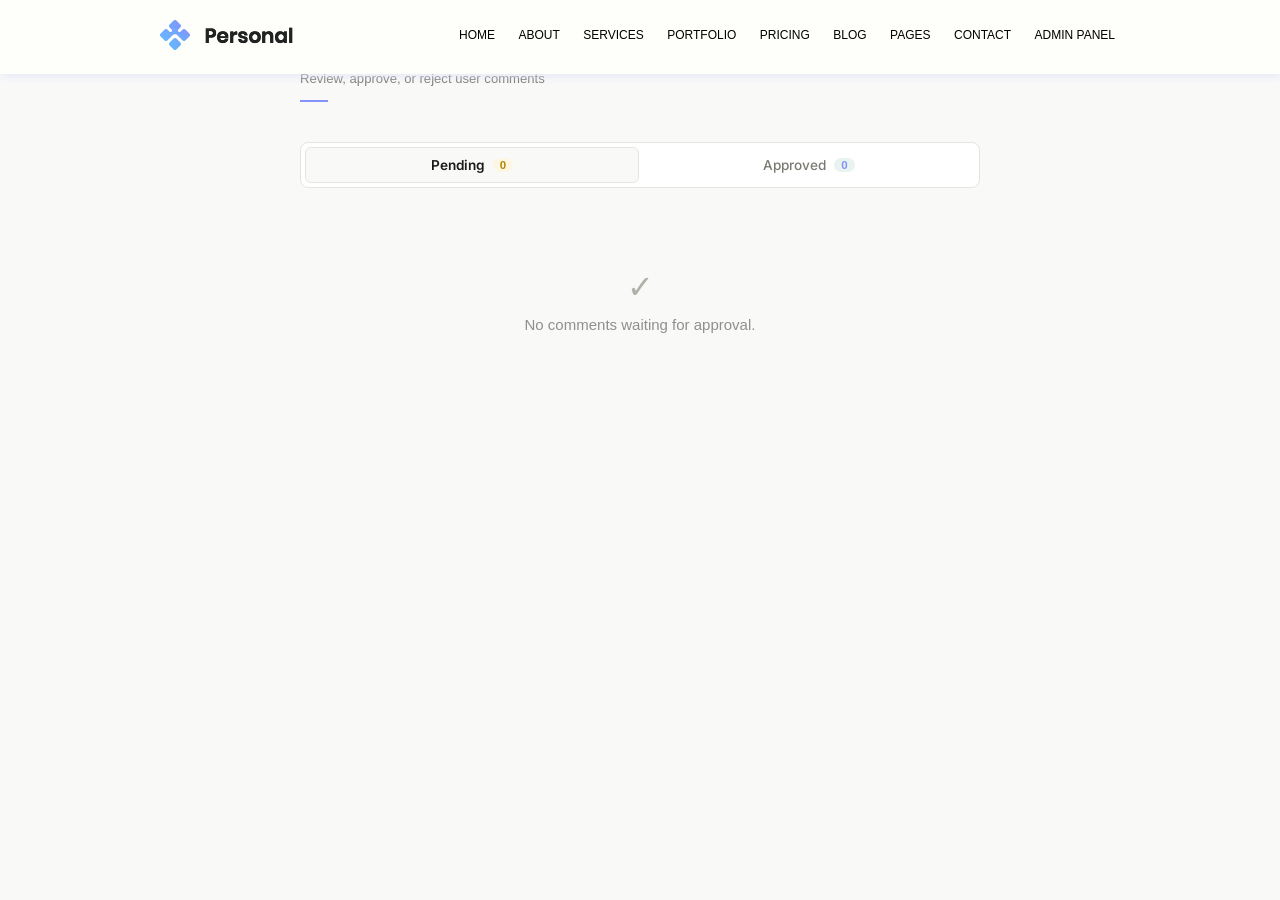
<file: admin.html>
<!DOCTYPE html>
<html lang="en" dir="ltr">
  <head>
    <meta charset="UTF-8" />
    <meta name="viewport" content="width=device-width, initial-scale=1.0" />
    <title>Admin — Comments Panel</title>
    <link rel="stylesheet" href="./css/style.css">
    <link rel="stylesheet" href="./css/admin.css">

  </head>
  <body>
    <!--header-container html [START]-->
    <div id="header-container">
      <!--header-box html [START]-->
      <div class="header-box">
        <img src="images/logo.webp" alt>
        <!--main-menu html [START]-->
        <div id="main-menu">
          <ul class="nav__links">
            <li><a class="navbar-link" href="#home">HOME</a></li>
            <li><a class="navbar-link" href="#about">ABOUT</a></li>
            <li><a class="navbar-link" href="#services">SERVICES</a></li>
            <li><a class="navbar-link" href="#portfolio">PORTFOLIO</a></li>
            <li><a class="navbar-link" href="#pricing">PRICING</a></li>

            <!-- Html code main-menu ul :BLOG [START] -->
            <li>
              <a class="navbar-link" href="#blog">BLOG</a>
              <ul>
                <li><a href="#blog-home">Blog Home</a></li>
                <li><a href="#blog-single">Blog Single</a></li>
              </ul>
            </li>
            <!-- Html code main-menu ul :BLOG [END] -->

            <!-- Html code main-menu ul :PAGES [START] -->
            <li>
              <a class="navbar-link" href="#pages">PAGES</a>
              <ul>
                <li><a href="#">Elements</a></li>

                <li>
                  <!-- Html code main-menu ul>li :Level 2 [START] -->
                  <a href="#">Level 2</a>
                  <ul>
                    <li><a href="#">Item One</a></li>
                    <li><a href="#">Item Two</a></li>
                  </ul>
                </li>
                <!-- Html code main-menu ul>li :Level 2 [END] -->
              </ul>
            </li>
            <!-- Html code main-menu ul :PAGES [END] -->

            <li><a class="navbar-link" href="#contact">CONTACT</a></li>
            <li><a class="navbar-link" href="./admin.html" target="_blank">ADMIN
                PANEL</a></li>
          </ul>
        </div>
        <!--main-menu html [END]-->
      </div>
      <!--header-box html [END]-->
    </div>
    <!--header-container html [END]-->
    <div class="container">

      <div class="admin-header">
        <div>
          <h1>Comment moderation</h1>
          <p>Review, approve, or reject user comments</p>
          <div class="divider"></div>
        </div>
        <a href="comments.html" class="back-link">← Back to comments</a>
      </div>

      <div class="tabs">
        <button class="tab-btn active" onclick="switchTab('pending')">
          Pending
          <span class="badge badge-pending" id="pendingBadge">0</span>
        </button>
        <button class="tab-btn" onclick="switchTab('approved')">
          Approved
          <span class="badge badge-approved" id="approvedBadge">0</span>
        </button>
      </div>

      <div class="section active" id="pendingSection"></div>
      <div class="section" id="approvedSection"></div>

    </div>

    <div class="toast" id="toast"></div>

    <script>
    const STORAGE_KEY_APPROVED = 'comments_approved';
    const STORAGE_KEY_PENDING  = 'comments_pending';

    function getApproved() { return JSON.parse(localStorage.getItem(STORAGE_KEY_APPROVED) || '[]'); }
    function getPending()   { return JSON.parse(localStorage.getItem(STORAGE_KEY_PENDING)  || '[]'); }
    function saveApproved(list) { localStorage.setItem(STORAGE_KEY_APPROVED, JSON.stringify(list)); }
    function savePending(list)  { localStorage.setItem(STORAGE_KEY_PENDING,  JSON.stringify(list)); }

    function formatDate(iso) {
      const d = new Date(iso);
      return d.toLocaleDateString('en-US', { year:'numeric', month:'short', day:'numeric' })
           + ' — '
           + d.toLocaleTimeString('en-US', { hour:'2-digit', minute:'2-digit' });
    }
    function escapeHtml(str) {
      return str.replace(/&/g,'&amp;').replace(/</g,'&lt;').replace(/>/g,'&gt;').replace(/"/g,'&quot;');
    }

    let activeTab = 'pending';
    function switchTab(tab) {
      activeTab = tab;
      document.querySelectorAll('.tab-btn').forEach((b, i) => {
        b.classList.toggle('active', (i===0&&tab==='pending')||(i===1&&tab==='approved'));
      });
      document.getElementById('pendingSection').classList.toggle('active',  tab==='pending');
      document.getElementById('approvedSection').classList.toggle('active', tab==='approved');
      render();
    }

    function render() { renderPending(); renderApproved(); updateBadges(); }

    function renderPending() {
      const list = getPending();
      const el   = document.getElementById('pendingSection');
      if (list.length === 0) {
        el.innerHTML = `<div class="empty-state"><div class="empty-icon">✓</div><p>No comments waiting for approval.</p></div>`;
        return;
      }
      el.innerHTML = list.slice().reverse().map(c => `
        <div class="card" id="card-p-${c.id}">
          <div class="card-meta">
            <span class="card-author">
              ${escapeHtml(c.name)}
              ${c.email ? `<span class="card-email">${escapeHtml(c.email)}</span>` : ''}
            </span>
            <span class="card-date">${formatDate(c.date)}</span>
          </div>
          <p class="card-text">${escapeHtml(c.text)}</p>
          <div class="card-actions">
            <button class="btn btn-approve" onclick="approve(${c.id})">Approve</button>
            <button class="btn btn-reject"  onclick="reject(${c.id})">Reject</button>
          </div>
        </div>
      `).join('');
    }

    function renderApproved() {
      const list = getApproved();
      const el   = document.getElementById('approvedSection');
      if (list.length === 0) {
        el.innerHTML = `<div class="empty-state"><div class="empty-icon">💬</div><p>No approved comments yet.</p></div>`;
        return;
      }
      el.innerHTML = list.slice().reverse().map(c => `
        <div class="card" id="card-a-${c.id}">
          <div class="card-meta">
            <span class="card-author">
              ${escapeHtml(c.name)}
              ${c.email ? `<span class="card-email">${escapeHtml(c.email)}</span>` : ''}
            </span>
            <span class="card-date">${formatDate(c.date)}</span>
          </div>
          <p class="card-text">${escapeHtml(c.text)}</p>
          <div class="card-actions">
            <button class="btn btn-delete" onclick="deleteApproved(${c.id})">Delete</button>
          </div>
        </div>
      `).join('');
    }

    function updateBadges() {
      document.getElementById('pendingBadge').textContent  = getPending().length;
      document.getElementById('approvedBadge').textContent = getApproved().length;
    }

    function approve(id) {
      let pending  = getPending();
      let approved = getApproved();
      const idx    = pending.findIndex(c => c.id === id);
      if (idx === -1) return;
      const [comment] = pending.splice(idx, 1);
      approved.push(comment);
      savePending(pending);
      saveApproved(approved);
      render();
      showToast('Comment approved ✓');
    }

    function reject(id) {
      savePending(getPending().filter(c => c.id !== id));
      render();
      showToast('Comment rejected');
    }

    function deleteApproved(id) {
      saveApproved(getApproved().filter(c => c.id !== id));
      render();
      showToast('Comment deleted');
    }

    function showToast(msg) {
      const t = document.getElementById('toast');
      t.textContent = msg;
      t.classList.add('show');
      setTimeout(() => t.classList.remove('show'), 2500);
    }

    setInterval(render, 5000);
    render();
  </script>
  </body>
</html>
</file>
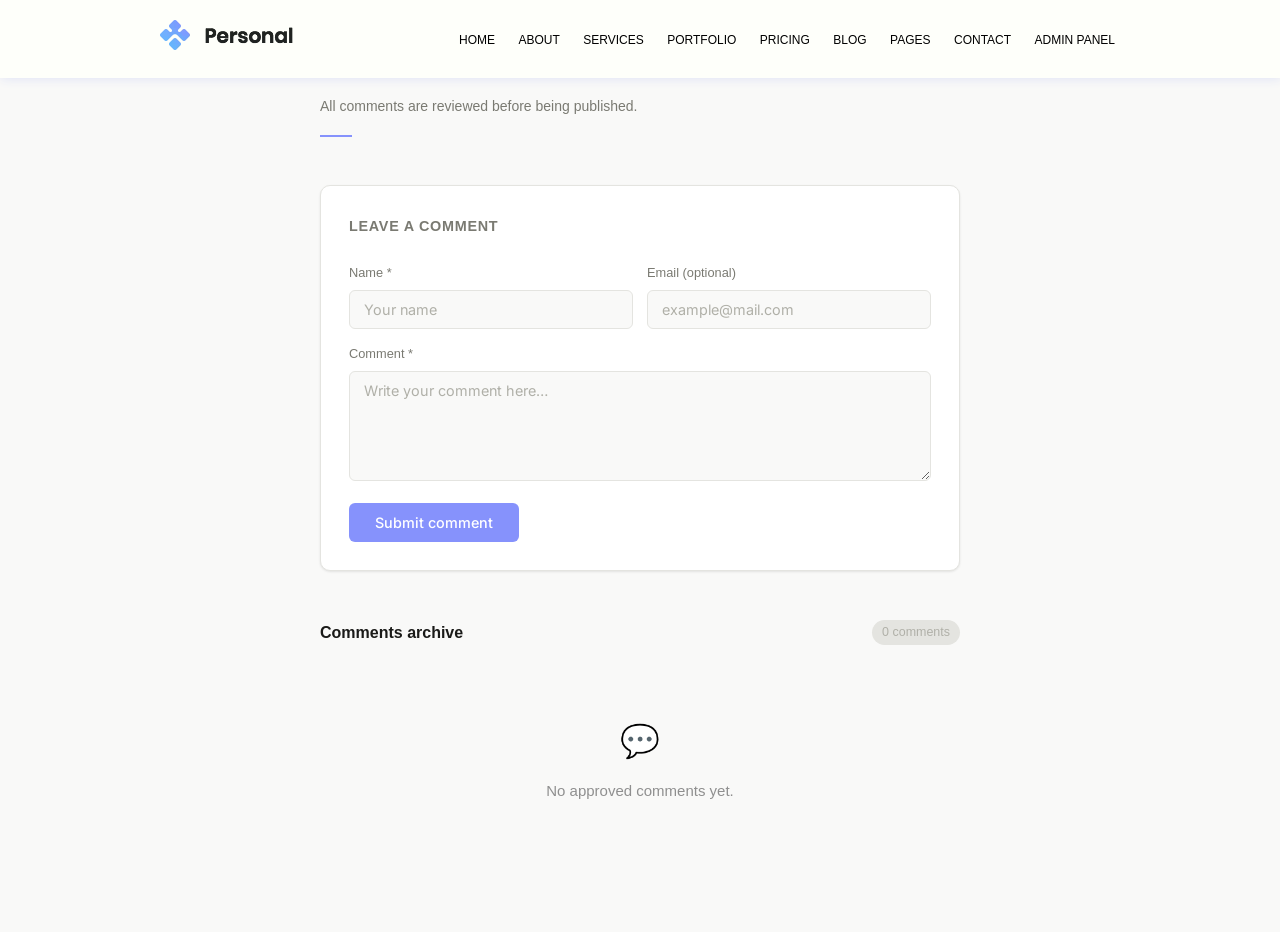
<file: comments.html>
<!DOCTYPE html>
<html lang="en" dir="ltr">
  <head>
    <meta charset="UTF-8" />
    <meta name="viewport" content="width=device-width, initial-scale=1.0" />
    <title>Comments</title>
    <link rel="stylesheet" href="./css/style.css">
    <link rel="stylesheet" href="./css/comment.css">

  </head>
  <body>
    <!--header-container html [START]-->
    <div id="header-container">
      <!--header-box html [START]-->
      <div class="header-box">
        <img src="images/logo.webp" alt>
        <!--main-menu html [START]-->
        <div id="main-menu">
          <ul class="nav__links">
            <li><a class="navbar-link" href="#home">HOME</a></li>
            <li><a class="navbar-link" href="#about">ABOUT</a></li>
            <li><a class="navbar-link" href="#services">SERVICES</a></li>
            <li><a class="navbar-link" href="#portfolio">PORTFOLIO</a></li>
            <li><a class="navbar-link" href="#pricing">PRICING</a></li>

            <!-- Html code main-menu ul :BLOG [START] -->
            <li>
              <a class="navbar-link" href="#blog">BLOG</a>
              <ul>
                <li><a href="#blog-home">Blog Home</a></li>
                <li><a href="#blog-single">Blog Single</a></li>
              </ul>
            </li>
            <!-- Html code main-menu ul :BLOG [END] -->

            <!-- Html code main-menu ul :PAGES [START] -->
            <li>
              <a class="navbar-link" href="#pages">PAGES</a>
              <ul>
                <li><a href="#">Elements</a></li>

                <li>
                  <!-- Html code main-menu ul>li :Level 2 [START] -->
                  <a href="#">Level 2</a>
                  <ul>
                    <li><a href="#">Item One</a></li>
                    <li><a href="#">Item Two</a></li>
                  </ul>
                </li>
                <!-- Html code main-menu ul>li :Level 2 [END] -->
              </ul>
            </li>
            <!-- Html code main-menu ul :PAGES [END] -->

            <li><a class="navbar-link" href="#contact">CONTACT</a></li>
            <li><a class="navbar-link" href="./admin.html" target="_blank">ADMIN
                PANEL</a></li>
          </ul>
        </div>
        <!--main-menu html [END]-->
      </div>
      <!--header-box html [END]-->
    </div>
    <!--header-container html [END]-->
    <div class="container">

      <div class="page-header">
        <h1>Comments</h1>
        <p>All comments are reviewed before being published.</p>
        <div class="divider"></div>
      </div>

      <div class="comment-form">
        <div class="form-title">Leave a comment</div>
        <div class="form-row">
          <div class="form-group">
            <label for="name">Name *</label>
            <input type="text" id="name" placeholder="Your name" required />
          </div>
          <div class="form-group">
            <label for="email">Email (optional)</label>
            <input type="email" id="email" placeholder="example@mail.com" />
          </div>
        </div>
        <div class="form-group full" style="margin-bottom:14px;">
          <label for="comment">Comment *</label>
          <textarea id="comment"
            placeholder="Write your comment here…"></textarea>
        </div>
        <button class="submit-btn" id="submitBtn"
          onclick="submitComment()">Submit comment</button>

        <div class="notice pending" id="pendingNotice">
          <span class="notice-icon">⏳</span>
          <span>Your comment was submitted and is awaiting admin
            approval.</span>
        </div>
        <div class="notice success" id="successNotice">
          <span class="notice-icon">✓</span>
          <span>Your comment has been approved and published.</span>
        </div>
        <div class="notice error" id="errorNotice">
          <span class="notice-icon">!</span>
          <span id="errorText">Please fill in your name and comment.</span>
        </div>
      </div>

      <div>
        <div class="archive-header">
          <h2>Comments archive</h2>
          <span class="comment-count" id="commentCount">0 comments</span>
        </div>
        <div class="comments-list" id="commentsList">
          <div class="empty-state">
            <div class="empty-icon">💬</div>
            <p>No comments yet.</p>
          </div>
        </div>
      </div>

    </div>

    <script>
    const STORAGE_KEY_APPROVED = 'comments_approved';
    const STORAGE_KEY_PENDING  = 'comments_pending';

    function getApproved() { return JSON.parse(localStorage.getItem(STORAGE_KEY_APPROVED) || '[]'); }
    function getPending()   { return JSON.parse(localStorage.getItem(STORAGE_KEY_PENDING)  || '[]'); }
    function saveApproved(list) { localStorage.setItem(STORAGE_KEY_APPROVED, JSON.stringify(list)); }
    function savePending(list)  { localStorage.setItem(STORAGE_KEY_PENDING,  JSON.stringify(list)); }

    function formatDate(iso) {
      const d = new Date(iso);
      return d.toLocaleDateString('en-US', { year:'numeric', month:'short', day:'numeric' })
           + ' — '
           + d.toLocaleTimeString('en-US', { hour:'2-digit', minute:'2-digit' });
    }

    function escapeHtml(str) {
      return str.replace(/&/g,'&amp;').replace(/</g,'&lt;').replace(/>/g,'&gt;').replace(/"/g,'&quot;');
    }

    function renderComments() {
      const list      = getApproved();
      const container = document.getElementById('commentsList');
      const countEl   = document.getElementById('commentCount');

      countEl.textContent = list.length + (list.length === 1 ? ' comment' : ' comments');

      if (list.length === 0) {
        container.innerHTML = `
          <div class="empty-state">
            <div class="empty-icon">💬</div>
            <p>No approved comments yet.</p>
          </div>`;
        return;
      }

      container.innerHTML = list.slice().reverse().map(c => `
        <div class="comment-card">
          <div class="comment-meta">
            <span class="comment-author">${escapeHtml(c.name)}</span>
            <span class="comment-date">${formatDate(c.date)}</span>
          </div>
          <p class="comment-text">${escapeHtml(c.text)}</p>
        </div>
      `).join('');
    }

    function showNotice(id) {
      ['pendingNotice','successNotice','errorNotice'].forEach(n => {
        document.getElementById(n).classList.remove('show');
      });
      document.getElementById(id).classList.add('show');
    }

    function submitComment() {
      const name  = document.getElementById('name').value.trim();
      const email = document.getElementById('email').value.trim();
      const text  = document.getElementById('comment').value.trim();

      if (!name || !text) { showNotice('errorNotice'); return; }

      const comment = { id: Date.now(), name, email, text, date: new Date().toISOString() };
      const pending = getPending();
      pending.push(comment);
      savePending(pending);

      document.getElementById('name').value    = '';
      document.getElementById('email').value   = '';
      document.getElementById('comment').value = '';

      showNotice('pendingNotice');

      const pollInterval = setInterval(() => {
        const approved = getApproved();
        if (approved.find(c => c.id === comment.id)) {
          clearInterval(pollInterval);
          showNotice('successNotice');
          renderComments();
        }
      }, 3000);
    }

    renderComments();

    window.addEventListener('storage', (e) => {
      if (e.key === STORAGE_KEY_APPROVED) renderComments();
    });
  </script>
  </body>
</html>
</file>
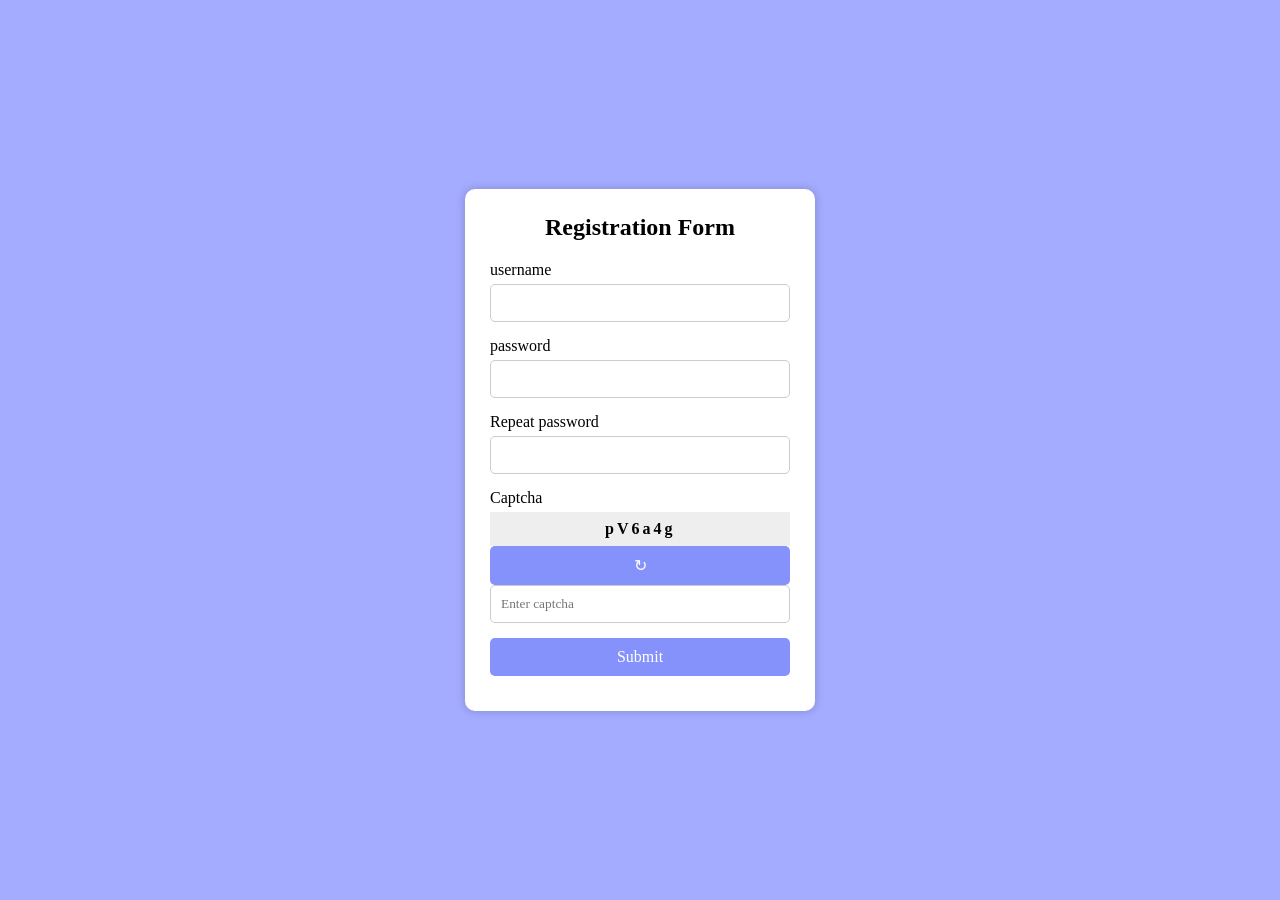
<file: is-login.html>
<!DOCTYPE html>
<html lang="fa">
    <head>
        <meta charset="UTF-8">
        <meta name="viewport" content="width=device-width, initial-scale=1.0">
        <title>فرم ورود</title>
        <link rel="stylesheet" href="./css/login-index.css">
    </head>
    <body>

        <div class="container">
            <h2>Registration Form</h2>
            <form id="loginForm">
                <div class="input-group">
                    <label>username</label>
                    <input type="text" id="username" required>
                </div>

                <div class="input-group">
                    <label>password</label>
                    <input type="password" id="password" required>
                </div>

                <div class="input-group">
                    <label>Repeat password</label>
                    <input type="password" id="confirmPassword" required>
                </div>
                <div class="input-group">
                    <label>Captcha</label>

                    <div>
                        <span id="captchaText"></span>
                        <button type="button" id="refreshCaptcha">↻</button>
                    </div>

                    <input type="text" id="captchaInput"
                        placeholder="Enter captcha" required>
                </div>
                <button type="submit">Submit</button>

                <p id="message" class="error"></p>
            </form>
        </div>

        <!-------------- SCRIPT JS --------------->
        <script defer src="script.js">


        </script>
    </body>
</html>
</file>
<file: css/style.css>
/* General CSS [START]*/
a {
  color: #000000;
  font-family: "Poppins", sans-serif;
  text-decoration: none;
  transition: all ease 0.4s;
}

* {
  box-sizing: border-box;
  font-family: "Poppins", sans-serif;
}
body {
  margin: 0;
  background-color: #ffffff;
}

span {
  font-size: 36px;
}

p {
  color: #8f8f8f;
  font-family: "Poppins", sans-serif;
  font-size: 15px;
}

h1 {
  font-family: "Poppins", sans-serif;
}

h3 {
  margin-top: 20px;
}

h5 {
  text-decoration: none;
  font-family: "Poppins", sans-serif;
  margin: 0%;
  margin-bottom: 10px;
}

h4 {
  text-decoration: none;
  font-family: "Poppins", sans-serif;
  margin-top: 20px;
  margin-bottom: 3px;
}
/* General CSS [END]*/
.features__img {
  width: 100%;
}
.lazy-img {
  filter: blur(20px);
}
.shadow-img {
  box-shadow: -1px 1px 20px #d0d5ff;
}
.c-btn {
  padding: 5px 20px;
  font-size: 20px;
  color: white;
  background-color: #8490ff;
  direction: none;
  list-style-type: none;
  align-items: center;
  border-radius: 50px;
  cursor: pointer;
  border: none;
}
/* Header CSS [START] */

#header-container {
  position: fixed;
  background-color: #fefffa;
  z-index: 10;
  top: 0;
  left: 0;
  right: 0;
  box-shadow: 1px 1px 10px rgb(224, 228, 245);
}

.header-box {
  width: 1000px;
  margin: 0 auto;
  padding: 20px;
}

#main-menu {
  display: inline-block;
  float: right;
  margin-top: 5px;
}

#main-menu > ul {
  padding: 0;
  margin: 0;
  list-style-type: none;
}

#main-menu li {
  display: inline-block;
  margin-left: 9px;
}

#main-menu > ul > li > a {
  padding: 0 5px;
  font-size: 12px;
}

#main-menu a:hover {
  color: #8490ff;
}

#main-menu > ul > li {
  position: relative;
}

#main-menu > ul > li:hover > ul {
  visibility: visible;
  opacity: 1;
}

#main-menu > ul > li > ul {
  background-color: rgb(255, 255, 255);
  padding: 8px;
  color: white;
  width: max-content;
  position: absolute;
  top: 50px;
  right: 0px;
  display: block;
  visibility: hidden;
  transition-property: all;
  transition-duration: 0.3s;
  transition-delay: 0.4s;
  font-size: 11px;
  font-weight: bold;
  box-shadow: 1px 2px 30px rgb(201, 210, 226);
  opacity: 0;
}

#main-menu > ul > li > ul > li {
  display: block;
  margin: 14px 5px;
}

#main-menu > ul > li > ul > li > a {
  padding-right: 100px;
}

/* li>ul level 2 [START]*/

#main-menu > ul > li > ul > li > ul > li {
  display: block;
  margin: 6px 5px;
}

#main-menu > ul > li > ul > li {
  position: relative;
}

#main-menu > ul > li > ul > li:hover > ul {
  visibility: visible;
  opacity: 1;
}

#main-menu > ul > li > ul > li > ul {
  background-color: rgb(255, 255, 255);
  padding: 8px;
  color: rgb(255, 255, 255);
  width: max-content;
  position: absolute;
  top: 0.2px;
  right: 161.4px;
  display: block;
  opacity: 0;
  visibility: hidden;
  transition-property: all;
  transition-duration: 0s;
  transition-delay: 0.4s;
  font-size: 11px;
  font-weight: bold;
  box-shadow: 1px 2px 30px rgb(201, 210, 226);
}

#main-menu > ul > li > ul > li > ul > li > a {
  margin-right: 90px;
}

/*li>ul level 2 [END]*/
/* Header CSS [END] */

/*first-main [START]*/

#first-main {
  display: block;
  width: 100%;
  background-color: #f6f7ff;
}

.Container-f-main {
  width: 1000px;
  margin: 0 auto;
  box-sizing: border-box;
}

.left-items,
.right-icon {
  width: 49%;
  display: inline-block;
  margin: 0 auto;
  vertical-align: middle;
}

.left-items p {
  font-size: 13.5px;
  color: #8f8f8f;
}

.left-items {
  font-size: 16px;
}

.left-items h1 {
  font-size: 54px;
  margin: 0;
}

.right-icon {
  padding-left: 10px;
  margin-top: 120px;
}

.section {
  transition:
    transform 1s,
    opacity 1s;
}

.section--hidden {
  opacity: 0;
  transform: translateY(8rem);
}

.DISCOVER-button a {
  color: #fff;
  background-color: #a3acff;
  background: -webkit-linear-gradient(0deg, #8490ff 0%, #62bdfc 100%);
  display: inline-block;
  padding: 10px 28px;
  font-size: 13px;
  margin-top: 30px;
}

.DISCOVER-button:hover > a {
  box-shadow: 2px 10px 27px rgb(164, 164, 255);
}

/*first-main [END]*/

/*second-main CSS [START]*/
#second-main {
  width: 100%;
  display: block;
  margin-top: 10rem;
  margin-bottom: 10rem;
}

.container-s-main {
  width: 1300px;
  margin: 0 auto;
  vertical-align: middle;
}

.main-left,
.main-right {
  width: 49%;
  display: inline-block;
  vertical-align: top;
  margin: 0 auto;
}

.main-right {
  width: 35%;
  padding-top: 60px;
}

.main-right p {
  font-size: 13px;
  color: #8f8f8f;
}

.main-right h1 {
  font-size: 36px;
  margin: 0;
}

.VIEWFULLDETAILS-button a {
  color: #ffffff;
  background-color: #a3acff;
  background: -webkit-linear-gradient(0deg, #8490ff 0%, #62bdfc 100%);
  display: inline-block;
  padding: 10px 28px;
  font-size: 14px;
  margin-top: 80px;
}
.VIEWFULLDETAILS-button:hover > a {
  box-shadow: 2px 10px 27px rgb(164, 164, 255);
}

.main-left img {
  width: 600px;
}

/*second-main CSS [END]*/

/*MyOfferedServices-text CSS[START]*/
.My-Offered {
  width: 600px;
  margin: 0 auto;
  text-align: center;
}

.My-Offered p {
  font-size: 14px;
  color: #8f8f8f;
  margin-top: 6px;
}

.My-Offered h1 {
  font-weight: 580;
  font-size: 35px;
  margin: 0;
  text-align: center;
}
/*MyOfferedServices-text CSS[END]*/

/*row CSS [START]*/
#row {
  margin: 0 auto;
  height: 440px;
  margin-bottom: 78px;
  margin-top: 70px;
}

/*top-items3 CSS [START]*/
.top-items3 {
  width: 1100px;
  height: 30px;
  margin: 0 auto;
  text-align: center;
  height: 220px;
}

.Web-Desing {
  width: 300px;
  box-sizing: border-box;
  display: inline-block;
  margin-right: 50px;
}

.Web-Desing:hover h4 {
  color: #1b99f3;
  transition-property: all;
  transition-duration: 0.4s;
}

.Web-Desing:hover {
  color: #1b99f3;
  transition-property: all;
  transition-duration: 0.4s;
}

.Web-Develop {
  width: 300px;
  box-sizing: border-box;
  display: inline-block;
  margin-right: 50px;
}

.Web-Develop:hover h4 {
  color: #1b99f3;
  transition-property: all;
  transition-duration: 0.4s;
}

.Web-Develop:hover {
  color: #1b99f3;
  transition-property: all;
  transition-duration: 0.4s;
}

.Photography {
  width: 300px;
  box-sizing: border-box;
  display: inline-block;
  margin-right: 50px;
}

.Photography:hover h4 {
  color: #1b99f3;
  transition-property: all;
  transition-duration: 0.4s;
}

.Photography:hover {
  color: #1b99f3;
  transition-property: all;
  transition-duration: 0.4s;
}
/*top-items3 CSS [END]*/

/*buttom-items3 CSS [START]*/
.bottom-items3 {
  width: 1100px;
  height: 200px;
  margin: 0 auto;
  text-align: center;
}

.Clipping-pat {
  width: 300px;
  box-sizing: border-box;
  display: inline-block;
  margin-right: 50px;
}

.Clipping-pat:hover h4 {
  color: #1b99f3;
  transition-property: all;
  transition-duration: 0.4s;
}

.Clipping-pat:hover {
  color: #1b99f3;
  transition-property: all;
  transition-duration: 0.4s;
}

.App-interface {
  width: 300px;
  box-sizing: border-box;
  display: inline-block;
  margin-right: 50px;
}

.App-interface:hover h4 {
  color: #1b99f3;
  transition-property: all;
  transition-duration: 0.4s;
}

.App-interface:hover {
  color: #1b99f3;
  transition-property: all;
  transition-duration: 0.4s;
}

.Graphic-Design {
  width: 300px;
  box-sizing: border-box;
  display: inline-block;
  margin-right: 50px;
}

.Graphic-Design:hover h4 {
  color: #1b99f3;
  transition-property: all;
  transition-duration: 0.4s;
}

.Graphic-Design:hover {
  color: #1b99f3;
  transition-property: all;
  transition-duration: 0.4s;
}
/*buttom-items3 CSS [END]*/

/*row CSS [END]*/

/*part3-section CSS [START]*/
#part3-section {
  width: 100%;
  display: block;
  margin-top: 80px;
  margin-bottom: 80px;
}

.container-part3-section {
  box-sizing: border-box;
  width: 1100px;
  margin: 0 auto;
}
/*part3-section CSS [END]*/

/*Namber-Line CSS [START]*/
#Namber-Line {
  width: 100%;
  display: block;
  background: -webkit-linear-gradient(0deg, #8490ff 0%, #62bdfc 100%);
}
.Container-Namber-Line {
  width: 100%;
  padding: 100px 0;
  text-align: center;
  display: inline-block;
}

.container-nl {
  width: 1400px;
  display: inline-block;
}

.Container-Namber-Line p {
  color: #fff;
  font-size: 15px;
  margin: 0;
}

.Container-Namber-Line h1 {
  color: #fff;
  margin: 0;
  font-size: 40px;
}

.NUMBER-2536 {
  display: inline-block;
  margin-right: 120px;
  margin-left: 120px;
}

.NUMBER-6784 {
  display: inline-block;
  margin-right: 120px;
}

.NUMBER-2239 {
  display: inline-block;
  margin-right: 120px;
}

.NUMBER-434 {
  display: inline-block;
}
/*Namber-Line CSS [END]*/

/*section-gap CSS [START]*/
#section-gap {
  width: 100%;
  display: block;
  padding: 120px 0;
  font-family: "Poppins", sans-serif;
}

.container-gap {
  max-width: 1940px;
  margin: 0 auto;
}

.text-project {
  text-align: center;
  margin-bottom: 100px;
}

.text-project h1 {
  font-size: 38px;
  margin: 0;
}

.filters {
  text-align: center;
  width: 900px;
  margin: 0 auto;
  font-weight: 500;
}

.filters a {
  margin-right: 10px;
  color: #000000;
  padding: 18px 15px;
  position: relative;
}

.filters a::before {
  content: "";
  display: block;
  position: absolute;
  background: #000000;
  width: 0;
  height: 0;
  top: 68%;
  left: 16%;
  transform: translate(0 -80%);
  transition: all 0.4s ease-in-out;
}

.filters .f-ALL {
  color: #8490ff;
}

.f-VECTOR::before {
  width: 100%;
  height: 100%;
}
.f-VECTOR:hover:before {
  width: 30%;
  height: 1.7px;
}

.f-RASTER::before {
  width: 100%;
  height: 100%;
}
.f-RASTER:hover:before {
  width: 30%;
  height: 1.7px;
}

.f-UI-UX::before {
  width: 100%;
  height: 100%;
}
.f-UI-UX:hover:before {
  width: 30%;
  height: 1.7px;
}

.f-PRINTING::before {
  width: 100%;
  height: 100%;
}
.f-PRINTING:hover:before {
  width: 30%;
  height: 1.7px;
}

.filter-content {
  margin-top: 70px;
  box-sizing: border-box;
  text-align: center;
  margin: 0 auto;
}

.filter-content h3,
p {
  margin: 0;
}

.iceyP {
  margin-right: 30px;
  display: inline-block;
}

.top-picture img {
  margin-bottom: 20px;
}

.top-picture {
  margin-top: 83px;
}

.right-iceyP {
  margin-right: 30px;
  display: inline-block;
}

.candyP {
  display: inline-block;
}

.bottom-picture img {
  margin-bottom: 20px;
}

.bottom-picture {
  margin-top: 13px;
}

.dogP {
  margin-right: 30px;
  display: inline-block;
}

.Helmet3P {
  margin-right: 30px;
  display: inline-block;
}

.VinylP {
  display: inline-block;
}

.iceyP {
  position: relative;
}

.iceyP::before {
  content: "";
  display: block;
  position: absolute;
  background: -webkit-linear-gradient(
    0deg,
    #8490ffd3 0%,
    hsla(205, 96%, 69%, 0.815) 100%
  );
  width: 0;
  height: 0;
  bottom: 50%;
  top: 40%;
  left: 50%;
  right: 50%;
  border-radius: 9px;
  transition: all 0.6s ease-in;
}

.iceyP:hover::before {
  bottom: 0;
  top: 0;
  left: 0;
  right: 0;
  width: 100%;
  height: 81.2%;
}

.right-iceyP {
  position: relative;
}

.right-iceyP::before {
  content: "";
  display: block;
  position: absolute;
  background: -webkit-linear-gradient(
    0deg,
    #8490ffd3 0%,
    hsla(205, 96%, 69%, 0.815) 100%
  );
  width: 0;
  height: 0;
  bottom: 50%;
  top: 40%;
  left: 50%;
  right: 50%;
  border-radius: 9px;
  transition: all 0.6s ease-in;
}

.right-iceyP:hover::before {
  bottom: 0;
  top: 0;
  left: 0;
  right: 0;
  width: 100%;
  height: 81.2%;
}

.candyP {
  position: relative;
}

.candyP::before {
  content: "";
  display: block;
  position: absolute;
  background: -webkit-linear-gradient(
    0deg,
    #8490ffd3 0%,
    hsla(205, 96%, 69%, 0.815) 100%
  );
  width: 0;
  height: 0;
  bottom: 50%;
  top: 40%;
  left: 50%;
  right: 50%;
  border-radius: 9px;
  transition: all 0.6s ease-in;
}

.candyP:hover::before {
  bottom: 0;
  top: 0;
  left: 0;
  right: 0;
  width: 100%;
  height: 81.2%;
}

.dogP {
  position: relative;
}

.dogP::before {
  content: "";
  display: block;
  position: absolute;
  background: -webkit-linear-gradient(
    0deg,
    #8490ffd3 0%,
    hsla(205, 96%, 69%, 0.815) 100%
  );
  width: 0;
  height: 0;
  bottom: 50%;
  top: 40%;
  left: 50%;
  right: 50%;
  border-radius: 9px;
  transition: all 0.6s ease-in;
}

.dogP:hover::before {
  bottom: 0;
  top: 0;
  left: 0;
  right: 0;
  width: 100%;
  height: 81.2%;
}

.Helmet3P {
  position: relative;
}

.Helmet3P::before {
  content: "";
  display: block;
  position: absolute;
  background: -webkit-linear-gradient(
    0deg,
    #8490ffd3 0%,
    hsla(205, 96%, 69%, 0.815) 100%
  );
  width: 0;
  height: 0;
  bottom: 50%;
  top: 40%;
  left: 50%;
  right: 50%;
  border-radius: 9px;
  transition: all 0.6s ease-in;
}

.Helmet3P:hover::before {
  bottom: 0;
  top: 0;
  left: 0;
  right: 0;
  width: 100%;
  height: 81.2%;
}

.VinylP {
  position: relative;
}

.VinylP::before {
  content: "";
  display: block;
  position: absolute;
  background: -webkit-linear-gradient(
    0deg,
    #8490ffd3 0%,
    hsla(205, 96%, 69%, 0.815) 100%
  );
  width: 0;
  height: 0;
  bottom: 50%;
  top: 40%;
  left: 50%;
  right: 50%;
  border-radius: 9px;
  transition: all 0.6s ease-in;
}

.VinylP:hover::before {
  bottom: 0;
  top: 0;
  left: 0;
  right: 0;
  width: 100%;
  height: 81.2%;
}
/*section-gap CSS [END]*/

/*feedback-section CSS [START]*/
.feedback-section {
  width: 100%;
  display: block;
  padding: 110px 0;
  background-color: #f4f5ff;
  margin-bottom: 50px;
}

.feedback-container {
  max-width: 1000px;
  margin: 0 auto;
}

.title-text-center h5 {
  font-size: 36px;
  font-weight: 600;
}

.title-text-center {
  padding-bottom: 70px;
  text-align: center;
}

.F-rowback {
  width: 995px;
  margin: 0 auto;
}

.leftID:hover h4 {
  color: #7d95ff;
  transition: all 0.4s ease-in-out;
}

.leftID {
  width: 450px;
  background-color: #fff;
  padding: 20px 10px 20px 20px;
  display: inline-block;
}

.leftID img {
  width: 40px;
  float: left;
}

.container-texts-left {
  margin-left: 60px;
}

.rightID {
  width: 493px;
  background-color: #fff;
  padding: 20px 10px 20px 30px;
  display: inline-block;
  margin-left: 20px;
}

.rightID img {
  width: 40px;
  float: left;
}

.rightID:hover h4 {
  color: #7d95ff;
  transition: all 0.4s ease-in-out;
}

.container-texts-right {
  margin-left: 60px;
}
/*feedback-section CSS [END]*/

/*plan-area(SECTION) CSS [START]*/
#plan-area {
  display: block;
  width: 100%;
  margin-top: 130px;
  margin-bottom: 100px;
}

.container-plan {
  margin: 0 auto;
  max-width: 1500px;
  height: 700px;
}

.text-plan {
  text-align: center;
}
.text-plan p,
h1 {
  margin: 0%;
}
.text-plan h1 {
  font-weight: 640;
  font-size: 36px;
}
.row-plan {
  width: 1000px;
  background-color: #e5ebff94;
  margin: 0 auto;
  margin-top: 90px;
  height: 500px;
  box-sizing: border-box;
  text-align: center;
  display: flex;
  justify-content: center;
  align-items: center;
}

.box-1 {
  padding: 40px 20px;
  width: 250px;
  height: 500px;
  display: inline-block;
  transition: all 0.2s;
}

.box-1:hover {
  width: 270px;
  height: 520px;
  color: #f4f5ff;
  background: -webkit-linear-gradient(
    0deg,
    #8490ffc4 0%,
    hsla(205, 96%, 69%, 0.712) 100%
  );
}

.row-plan:hover .num-01 {
  border: 30px solid rgba(255, 255, 255, 0.342);
}

.num-01 {
  font-weight: 300;
  font-size: 34px;
  transition: all 0.3s ease 0s;
  font-weight: 300;
  margin-left: auto;
  margin-right: auto;
  width: 130px;
  height: 130px;
  background-color: rgba(132, 144, 255, 0.1);
  border-radius: 100px;
  align-items: center;
  display: grid;
  border: 30px solid rgba(132, 144, 255, 0.1);
}

.top-part-1 {
  margin-bottom: 34px;
}

.between-list-01 ul li {
  font-size: 13px;
  list-style-type: none;
  font-family: "Poppins", sans-serif;
  border-top: 1px solid lightgray;
  color: #8f8f8f;
  width: 190px;
  padding-top: 10px;
  padding-bottom: 10px;
}

.between-list-01 ul li:last-of-type {
  border-bottom: 1px solid lightgray;
}

.between-list-01 ul {
  padding: 0;
  margin-left: 9px;
}

.bottom-part1 {
  margin-top: 10px;
}
.button-box1 {
  text-decoration: none;
  padding: 10px 50px;
  color: #000000;
  background-color: floralwhite;
  opacity: 0;
  visibility: hidden;
}

.box-1:hover p {
  color: #ffffff;
}

.box-1:hover ul li:last-of-type {
  border-bottom: 1px solid rgb(255, 255, 255);
}

.box-1:hover ul li {
  border-top: 1px solid rgb(255, 255, 255);
  color: #fff5f5;
}

.box-1:hover .button-box1 {
  visibility: visible;
  opacity: 1;
}
.box-1:hover .bottom-part {
  visibility: hidden;
}

.box-2 {
  padding: 40px 20px;
  width: 250px;
  height: 500px;
  display: inline-block;
  transition: all 0.2s;
}

.box-2:hover {
  width: 270px;
  height: 520px;
  color: #f4f5ff;
  background: -webkit-linear-gradient(
    0deg,
    #8490ffc4 0%,
    hsla(205, 96%, 69%, 0.712) 100%
  );
}

.num-02 {
  font-weight: 300;
  font-size: 34px;
  transition: all 0.3s ease 0s;
  font-weight: 300;
  margin-left: auto;
  margin-right: auto;
  width: 130px;
  height: 130px;
  background-color: rgba(132, 144, 255, 0.1);
  border-radius: 100px;
  align-items: center;
  display: grid;
  border: 30px solid rgba(132, 144, 255, 0.1);
}

.row-plan:hover .num-02 {
  border: 30px solid rgba(255, 255, 255, 0.342);
}

.top-part-2 {
  margin-bottom: 34px;
}

.between-list-02 ul li {
  font-size: 13px;
  list-style-type: none;
  font-family: "Poppins", sans-serif;
  border-top: 1px solid lightgray;
  color: #8f8f8f;
  width: 190px;
  padding-top: 10px;
  padding-bottom: 10px;
}

.between-list-02 ul li:last-of-type {
  border-bottom: 1px solid lightgray;
}

.between-list-02 ul {
  padding: 0;
  margin-left: 9px;
}

.bottom-part2 {
  margin-top: 10px;
}
.button-box2 {
  text-decoration: none;
  padding: 10px 50px;
  color: #000000;
  background-color: floralwhite;
  opacity: 0;
  visibility: hidden;
}

.box-2:hover p {
  color: #ffffff;
}

.box-2:hover ul li:last-of-type {
  border-bottom: 1px solid rgb(255, 255, 255);
}

.box-2:hover ul li {
  border-top: 1px solid rgb(255, 255, 255);
  color: #fff5f5;
}

.box-2:hover .button-box2 {
  visibility: visible;
  opacity: 1;
}
.box-2:hover .bottom-part2 {
  visibility: hidden;
}

.box-3 {
  padding: 40px 20px;
  width: 250px;
  height: 500px;
  display: inline-block;
  transition: all 0.2s;
}

.box-3:hover {
  width: 270px;
  height: 520px;
  color: #f4f5ff;
  background: -webkit-linear-gradient(
    0deg,
    #8490ffc4 0%,
    hsla(205, 96%, 69%, 0.712) 100%
  );
}

.row-plan:hover .num-03 {
  border: 30px solid rgba(255, 255, 255, 0.342);
}

.num-03 {
  font-weight: 300;
  font-size: 34px;
  transition: all 0.3s ease 0s;
  font-weight: 300;
  margin-left: auto;
  margin-right: auto;
  width: 130px;
  height: 130px;
  background-color: rgba(132, 144, 255, 0.1);
  border-radius: 100px;
  align-items: center;
  display: grid;
  border: 30px solid rgba(132, 144, 255, 0.1);
}

.top-part-3 {
  margin-bottom: 34px;
}

.between-list-03 ul li {
  font-size: 13px;
  list-style-type: none;
  font-family: "Poppins", sans-serif;
  border-top: 1px solid lightgray;
  color: #8f8f8f;
  width: 190px;
  padding-top: 10px;
  padding-bottom: 10px;
}

.between-list-03 ul li:last-of-type {
  border-bottom: 1px solid lightgray;
}

.between-list-03 ul {
  padding: 0;
  margin-left: 9px;
}

.bottom-part3 {
  margin-top: 10px;
}
.button-box3 {
  text-decoration: none;
  padding: 10px 50px;
  color: #000000;
  background-color: floralwhite;
  opacity: 0;
  visibility: hidden;
}

.box-3:hover p {
  color: #ffffff;
}

.box-3:hover ul li:last-of-type {
  border-bottom: 1px solid rgb(255, 255, 255);
}

.box-3:hover ul li {
  border-top: 1px solid rgb(255, 255, 255);
  color: #fff5f5;
}

.box-3:hover .button-box3 {
  visibility: visible;
  opacity: 1;
}
.box-3:hover .bottom-part3 {
  visibility: hidden;
}

.box-4 {
  padding: 40px 20px;
  width: 250px;
  height: 500px;
  display: inline-block;
  transition: all 0.2s;
}

.box-4:hover {
  width: 270px;
  height: 520px;
  color: #f4f5ff;
  background: -webkit-linear-gradient(
    0deg,
    #8490ffc4 0%,
    hsla(205, 96%, 69%, 0.712) 100%
  );
}

.box-4:hover .num-04 {
  border: 30px solid rgba(255, 255, 255, 0.342);
}

.num-04 {
  font-weight: 300;
  font-size: 34px;
  transition: all 0.3s ease 0s;
  font-weight: 300;
  margin-left: auto;
  margin-right: auto;
  width: 130px;
  height: 130px;
  background-color: rgba(132, 144, 255, 0.1);
  border-radius: 100px;
  align-items: center;
  display: grid;
  border: 30px solid rgba(132, 144, 255, 0.1);
}

.box-4:hover p {
  color: #ffffff;
}

.top-part-4 {
  margin-bottom: 34px;
}

.between-list-04 ul li {
  font-size: 13px;
  list-style-type: none;
  font-family: "Poppins", sans-serif;
  border-top: 1px solid lightgray;
  color: #8f8f8f;
  width: 190px;
  padding-top: 10px;
  padding-bottom: 10px;
}

.between-list-04 ul li:last-of-type {
  border-bottom: 1px solid lightgray;
}

.box-4:hover ul li:last-of-type {
  border-bottom: 1px solid rgb(255, 255, 255);
}

.between-list-04 ul {
  padding: 0;
  margin-left: 9px;
}

.box-4:hover ul li {
  border-top: 1px solid rgb(255, 255, 255);
  color: #fff5f5;
}

.bottom-part4 {
  margin-top: 10px;
}
.button-box4 {
  text-decoration: none;
  padding: 10px 50px;
  color: #000000;
  background-color: rgb(253, 245, 229);
  visibility: hidden;
  opacity: 0;
}

.box-4:hover .button-box4 {
  visibility: visible;
  opacity: 1;
}
.box-4:hover .bottom-part4 {
  visibility: hidden;
}
/*plan-area(SECTION) CSS [END]*/

/*SECTON POSTS CSS [START]*/
#section-posts {
  width: 100%;
  display: block;
  background-color: #e5ebff94;
}

.container-posts {
  width: 1000px;
  margin: 0 auto;
  padding-top: 90px;
}

.title-post {
  text-align: center;
  padding-bottom: 80px;
}
.title-post h1 {
  font-weight: 560;
  font-size: 36px;
  padding-bottom: 20px;
}
.row-posts {
  display: flex;
  padding-bottom: 184px;
}

.card-post {
  width: 340px;
  margin-right: 26px;
}

.card-post:hover img:first-of-type {
  transition: all 0.4s;
}

.card-post:hover > h4 {
  color: #8c99ff;
  transition: all 0.4s;
}

.card-post:hover > div:first-of-type > img:first-of-type {
  transform: scale(0.9);
}
.card-post > div:first-of-type > img:first-of-type {
  width: 320px;
}
.card-post > div:first-of-type > span:first-of-type {
  font-weight: 300;
  font-size: 13px;
  color: #222;
  position: relative;
  bottom: 10px;
  left: 8px;
}
.card-post > div:first-of-type > span:nth-of-type(2),
.card-post > div:first-of-type > span:nth-of-type(3),
.card-post > div:first-of-type > h6,
.card-post > div:first-of-type > span:nth-of-type(4) {
  font-size: 13px;
  font-weight: 300;
  color: #777;
  position: relative;
  left: 60px;
  bottom: 9px;
  margin: 0;
  display: inline-block;
}

.card-post > div:first-of-type > span:nth-of-type(4) {
  left: 80px;
}
.card-post > div:first-of-type > h6:nth-of-type(2) {
  left: 80px;
}
/*SECTION POSTS CSS CSS [END]*/

/*label section CSS [START]*/
.s-label {
  width: 100%;
  display: block;
}

.container-labels {
  width: 100%;
  display: flex;
  justify-content: center;
  align-items: center;
  text-align: center;
  margin: 0 auto;
  padding: 110px 0;
  background: -webkit-linear-gradient(0deg, #8490ff 0%, #62bdfc 100%);
}

.container-labels img {
  opacity: 50%;
  margin-right: 90px;
}

.C-IMG:hover img {
  opacity: 100%;
  cursor: pointer;
  transition: all 0.4s;
}

/*label section CSS [END]*/

/*footer CSS [START]*/
#footer {
  width: 100%;
  display: block;
  background: #000000;
}

.footer-container {
  display: flex;
  justify-content: center;
  padding: 210px 0;
  margin: 0 auto;
  width: 1500px;
}

.footer-items {
  width: 490px;
  color: white;
  margin-right: 50px;
}

.footer-items a {
  color: #92a6ff;
}

.input-group {
  display: flex;
  margin-top: 10px;
}
.form-control {
  width: 80% !important;
  font-weight: 300;
  background: #f9f9ff;
  padding-left: 20px;
  border-radius: 0;
}

.btn:not(:disabled):not(.disabled) {
  cursor: pointer;
}

.lnr {
  font-family: "Linearicons-Free";
}

.lnr-arrow-right {
  font-size: 20px;
  padding: 30px 14px;
  color: white;
}

.btn-default {
  background: #a2a3ff;
  padding: 10px 0;
}

.footer-items3 {
  width: 200px;
  color: white;
  margin-top: 15px;
}

#program a {
  margin-right: 15px;
  color: white;
  font-size: 14px;
}
#program a:hover {
  color: #5277f8;
}

#program {
  margin-top: 20px;
}
/*footer CSS [END]*/

/* Blog codes */
#postForm {
  display: flex;
  flex-direction: column;
  gap: 10px;
  max-width: 800px;
  margin-bottom: 20px;
  margin: 30px;
  background-color: #8490ff;
  padding: 20px;
  border-radius: 15px;
}
.card {
  border: 1px solid #ddd;
  padding: 15px;
  margin-top: 10px;
  border-radius: 8px;
  cursor: pointer;
}
.card img {
  max-width: 100px;
  height: auto;
  margin-top: 10px;
}
.error {
  border-color: red;
}
#postDetailView {
  margin-top: 20px;
  border: 1px solid #ccc;
  padding: 20px;
  border-radius: 8px;
}
#postDetailView img {
  margin-top: 15px;
  margin-bottom: 15px;
}
.btn-blog {
  background-color: white;
  border: none;
  border-radius: 15px;
}

div#postDetailView {
  margin-top: 90px;
}

.container-blog {
  align-items: center;
  display: flex;
  justify-content: center;
  flex-direction: column;
}

.tp-post {
  margin-top: 100px;
  height: 0px;
}

form#postForm {
  width: 800px;
}

div#blogContainer {
  width: 800px;
}

.bt-mb {
  margin-bottom: 35px;
  margin-top: 10px;
}
</file>
<file: css/admin.css>
@import url("https://fonts.googleapis.com/css2?family=Inter:wght@300;400;500;600&display=swap");

*,
*::before,
*::after {
  box-sizing: border-box;
  margin: 0;
  padding: 0;
}

:root {
  --bg: #f9f9f8;
  --surface: #ffffff;
  --border: #e4e4e0;
  --text-primary: #1a1a18;
  --text-secondary: #7a7a72;
  --text-muted: #b0b0a8;
  --accent: #8692fc;
  --accent-light: #e9f3ef;
  --danger: #c0392b;
  --danger-light: #fdf0f0;
  --pending: #b58900;
  --pending-bg: #fdf6e3;
  --radius: 10px;
  --shadow: 0 1px 3px rgba(0, 0, 0, 0.06);
}

body {
  font-family: "Inter", sans-serif;
  background: var(--bg);
  color: var(--text-primary);
  min-height: 100vh;
  padding: 40px 16px 80px;
}

.container {
  max-width: 680px;
  margin: 0 auto;
}

.admin-header {
  display: flex;
  align-items: flex-start;
  justify-content: space-between;
  margin-bottom: 40px;
}
.admin-header h1 {
  font-size: 1.4rem;
  font-weight: 600;
  color: var(--text-primary);
}
.admin-header p {
  font-size: 0.82rem;
  color: var(--text-secondary);
  margin-top: 5px;
}
.divider {
  width: 28px;
  height: 2px;
  background: var(--accent);
  margin-top: 14px;
}

.back-link {
  font-size: 0.82rem;
  color: var(--text-secondary);
  text-decoration: none;
  border: 1px solid var(--border);
  padding: 6px 14px;
  border-radius: 6px;
  transition: border-color 0.2s;
  white-space: nowrap;
}
.back-link:hover {
  border-color: var(--accent);
  color: var(--accent);
}

.tabs {
  display: flex;
  gap: 4px;
  margin-bottom: 24px;
  background: var(--surface);
  border: 1px solid var(--border);
  border-radius: 8px;
  padding: 4px;
}
.tab-btn {
  font-family: "Inter", sans-serif;
  flex: 1;
  font-size: 0.85rem;
  font-weight: 500;
  padding: 9px;
  border: none;
  border-radius: 6px;
  cursor: pointer;
  background: transparent;
  color: var(--text-secondary);
  transition:
    background 0.2s,
    color 0.2s;
  display: flex;
  align-items: center;
  justify-content: center;
  gap: 8px;
}
.tab-btn.active {
  background: var(--bg);
  color: var(--text-primary);
  font-weight: 600;
  border: 1px solid var(--border);
}
.badge {
  font-size: 0.72rem;
  padding: 1px 7px;
  border-radius: 20px;
  font-weight: 600;
}
.badge-pending {
  background: var(--pending-bg);
  color: var(--pending);
}
.badge-approved {
  background: var(--accent-light);
  color: var(--accent);
}

.section {
  display: none;
}
.section.active {
  display: flex;
  flex-direction: column;
  gap: 12px;
}

.card {
  background: var(--surface);
  border: 1px solid var(--border);
  border-radius: var(--radius);
  padding: 20px 22px;
  box-shadow: var(--shadow);
  animation: fadeIn 0.25s ease;
}
@keyframes fadeIn {
  from {
    opacity: 0;
    transform: translateY(5px);
  }
  to {
    opacity: 1;
    transform: translateY(0);
  }
}
.card-meta {
  display: flex;
  align-items: center;
  justify-content: space-between;
  margin-bottom: 10px;
  flex-wrap: wrap;
  gap: 6px;
}
.card-author {
  font-size: 0.875rem;
  font-weight: 600;
  color: var(--text-primary);
  display: flex;
  align-items: center;
  gap: 10px;
}
.card-email {
  font-size: 0.75rem;
  color: var(--text-muted);
  font-weight: 400;
}
.card-date {
  font-size: 0.75rem;
  color: var(--text-muted);
}
.card-text {
  font-size: 0.875rem;
  color: var(--text-secondary);
  line-height: 1.75;
  margin-bottom: 16px;
}
.card-actions {
  display: flex;
  gap: 8px;
}

.btn {
  font-family: "Inter", sans-serif;
  font-size: 0.82rem;
  font-weight: 500;
  padding: 7px 18px;
  border-radius: 6px;
  cursor: pointer;
  border: 1px solid transparent;
  transition: all 0.18s;
}
.btn-approve {
  background: var(--accent-light);
  color: var(--accent);
  border-color: #a8d5bf;
}
.btn-approve:hover {
  background: var(--accent);
  color: #fff;
}
.btn-reject {
  background: var(--danger-light);
  color: var(--danger);
  border-color: #f5c6c6;
}
.btn-reject:hover {
  background: var(--danger);
  color: #fff;
}
.btn-delete {
  background: transparent;
  color: var(--text-muted);
  border-color: var(--border);
}
.btn-delete:hover {
  background: var(--danger-light);
  color: var(--danger);
  border-color: #f5c6c6;
}

.empty-state {
  text-align: center;
  padding: 56px 0;
  color: var(--text-muted);
  font-size: 0.875rem;
}
.empty-icon {
  font-size: 2rem;
  margin-bottom: 10px;
}

.toast {
  position: fixed;
  bottom: 28px;
  left: 50%;
  transform: translateX(-50%) translateY(16px);
  background: var(--text-primary);
  color: #fff;
  font-size: 0.82rem;
  padding: 10px 22px;
  border-radius: 30px;
  opacity: 0;
  pointer-events: none;
  transition:
    opacity 0.25s,
    transform 0.25s;
  white-space: nowrap;
  z-index: 999;
}
.toast.show {
  opacity: 1;
  transform: translateX(-50%) translateY(0);
}
</file>
<file: css/comment.css>
@import url("https://fonts.googleapis.com/css2?family=Inter:wght@300;400;500;600&display=swap");

*,
*::before,
*::after {
  box-sizing: border-box;
  margin: 0;
  padding: 0;
}

:root {
  --bg: #f9f9f8;
  --surface: #ffffff;
  --border: #e4e4e0;
  --text-primary: #1a1a18;
  --text-secondary: #7a7a72;
  --text-muted: #b0b0a8;
  --accent: #8692fc;
  --accent-light: #e9f3ef;
  --pending: #b58900;
  --pending-bg: #fdf6e3;
  --radius: 10px;
  --shadow: 0 1px 3px rgba(0, 0, 0, 0.06), 0 1px 2px rgba(0, 0, 0, 0.04);
}

body {
  font-family: "Inter", sans-serif;
  background: var(--bg);
  color: var(--text-primary);
  min-height: 100vh;
  padding: 48px 16px 80px;
  line-height: 1.7;
}

.container {
  max-width: 640px;
  margin: 0 auto;
}

.page-header {
  margin-bottom: 48px;
}
.page-header h1 {
  font-size: 1.5rem;
  font-weight: 600;
  letter-spacing: -0.01em;
  color: var(--text-primary);
}
.page-header p {
  font-size: 0.875rem;
  color: var(--text-secondary);
  margin-top: 6px;
}
.divider {
  width: 32px;
  height: 2px;
  background: var(--accent);
  margin-top: 16px;
}

.comment-form {
  background: var(--surface);
  border: 1px solid var(--border);
  border-radius: var(--radius);
  padding: 28px;
  box-shadow: var(--shadow);
  margin-bottom: 48px;
}
.form-title {
  font-size: 0.9rem;
  font-weight: 600;
  color: var(--text-secondary);
  text-transform: uppercase;
  letter-spacing: 0.05em;
  margin-bottom: 24px;
}
.form-row {
  display: grid;
  grid-template-columns: 1fr 1fr;
  gap: 14px;
  margin-bottom: 14px;
}
.form-group {
  display: flex;
  flex-direction: column;
  gap: 6px;
}
.form-group.full {
  grid-column: 1 / -1;
}
label {
  font-size: 0.8rem;
  font-weight: 500;
  color: var(--text-secondary);
}
input,
textarea {
  font-family: "Inter", sans-serif;
  font-size: 0.9rem;
  color: var(--text-primary);
  background: var(--bg);
  border: 1px solid var(--border);
  border-radius: 6px;
  padding: 10px 14px;
  outline: none;
  transition:
    border-color 0.2s,
    box-shadow 0.2s;
  width: 100%;
}
input::placeholder,
textarea::placeholder {
  color: var(--text-muted);
}
input:focus,
textarea:focus {
  border-color: var(--accent);
  box-shadow: 0 0 0 3px rgba(45, 106, 79, 0.08);
}
textarea {
  resize: vertical;
  min-height: 110px;
}

.submit-btn {
  font-family: "Inter", sans-serif;
  font-size: 0.9rem;
  font-weight: 500;
  color: #fff;
  background: var(--accent);
  border: none;
  border-radius: 6px;
  padding: 11px 26px;
  cursor: pointer;
  transition:
    background 0.2s,
    transform 0.1s;
  margin-top: 8px;
}
.submit-btn:hover {
  background: #235c42;
}
.submit-btn:active {
  transform: scale(0.98);
}
.submit-btn:disabled {
  background: var(--text-muted);
  cursor: not-allowed;
}

.notice {
  display: none;
  align-items: flex-start;
  gap: 10px;
  margin-top: 16px;
  padding: 12px 16px;
  border-radius: 6px;
  font-size: 0.85rem;
}
.notice.pending {
  background: var(--pending-bg);
  color: var(--pending);
  border: 1px solid #e9d96a;
}
.notice.success {
  background: var(--accent-light);
  color: var(--accent);
  border: 1px solid #a8d5bf;
}
.notice.error {
  background: #fdf0f0;
  color: #c0392b;
  border: 1px solid #f5c6c6;
}
.notice.show {
  display: flex;
}
.notice-icon {
  font-size: 1rem;
  flex-shrink: 0;
  margin-top: 1px;
}

.archive-header {
  display: flex;
  align-items: center;
  justify-content: space-between;
  margin-bottom: 20px;
}
.archive-header h2 {
  font-size: 1rem;
  font-weight: 600;
  color: var(--text-primary);
}
.comment-count {
  font-size: 0.78rem;
  color: var(--text-muted);
  background: var(--border);
  padding: 2px 10px;
  border-radius: 20px;
}

.comments-list {
  display: flex;
  flex-direction: column;
  gap: 14px;
}

.comment-card {
  background: var(--surface);
  border: 1px solid var(--border);
  border-radius: var(--radius);
  padding: 20px 22px;
  box-shadow: var(--shadow);
  animation: fadeIn 0.3s ease;
}
@keyframes fadeIn {
  from {
    opacity: 0;
    transform: translateY(6px);
  }
  to {
    opacity: 1;
    transform: translateY(0);
  }
}
.comment-meta {
  display: flex;
  align-items: center;
  justify-content: space-between;
  margin-bottom: 10px;
}
.comment-author {
  font-size: 0.875rem;
  font-weight: 600;
  color: var(--text-primary);
}
.comment-date {
  font-size: 0.75rem;
  color: var(--text-muted);
}
.comment-text {
  font-size: 0.875rem;
  color: var(--text-secondary);
  line-height: 1.75;
}

.empty-state {
  text-align: center;
  padding: 48px 0;
  color: var(--text-muted);
  font-size: 0.875rem;
}
.empty-state .empty-icon {
  font-size: 2rem;
  margin-bottom: 10px;
}

@media (max-width: 480px) {
  .form-row {
    grid-template-columns: 1fr;
  }
  .comment-form {
    padding: 20px;
  }
}
</file>
<file: css/login-index.css>
* {
  margin: 0;
  padding: 0;
  box-sizing: border-box;
  font-family: tahoma;
}

body {
  display: flex;
  justify-content: center;
  align-items: center;
  height: 100vh;
  background: #a3acff;
}

.container {
  width: 350px;
  background: white;
  padding: 25px;
  border-radius: 10px;
  box-shadow: 0 0 10px rgba(0, 0, 0, 0.2);
}

h2 {
  text-align: center;
  margin-bottom: 20px;
}

.input-group {
  margin-bottom: 15px;
}

label {
  display: block;
  margin-bottom: 5px;
}

input {
  width: 100%;
  padding: 10px;
  border: 1px solid #ccc;
  border-radius: 5px;
}

button {
  width: 100%;
  padding: 10px;
  border: none;
  background: #8692fc;
  color: white;
  border-radius: 5px;
  cursor: pointer;
  font-size: 16px;
}

button:hover {
  background: #969ff6;
}
#captchaText {
  align-self: center;
  width: 300px;
  display: inline-block;
  padding: 8px 115px;
  margin-right: 10px;
  background: #eee;
  font-weight: bold;
  letter-spacing: 3px;
  user-select: none;
}

#refreshCaptcha {
  cursor: pointer;
}
.error {
  color: red;
  text-align: center;
  margin-top: 10px;
}
</file>
